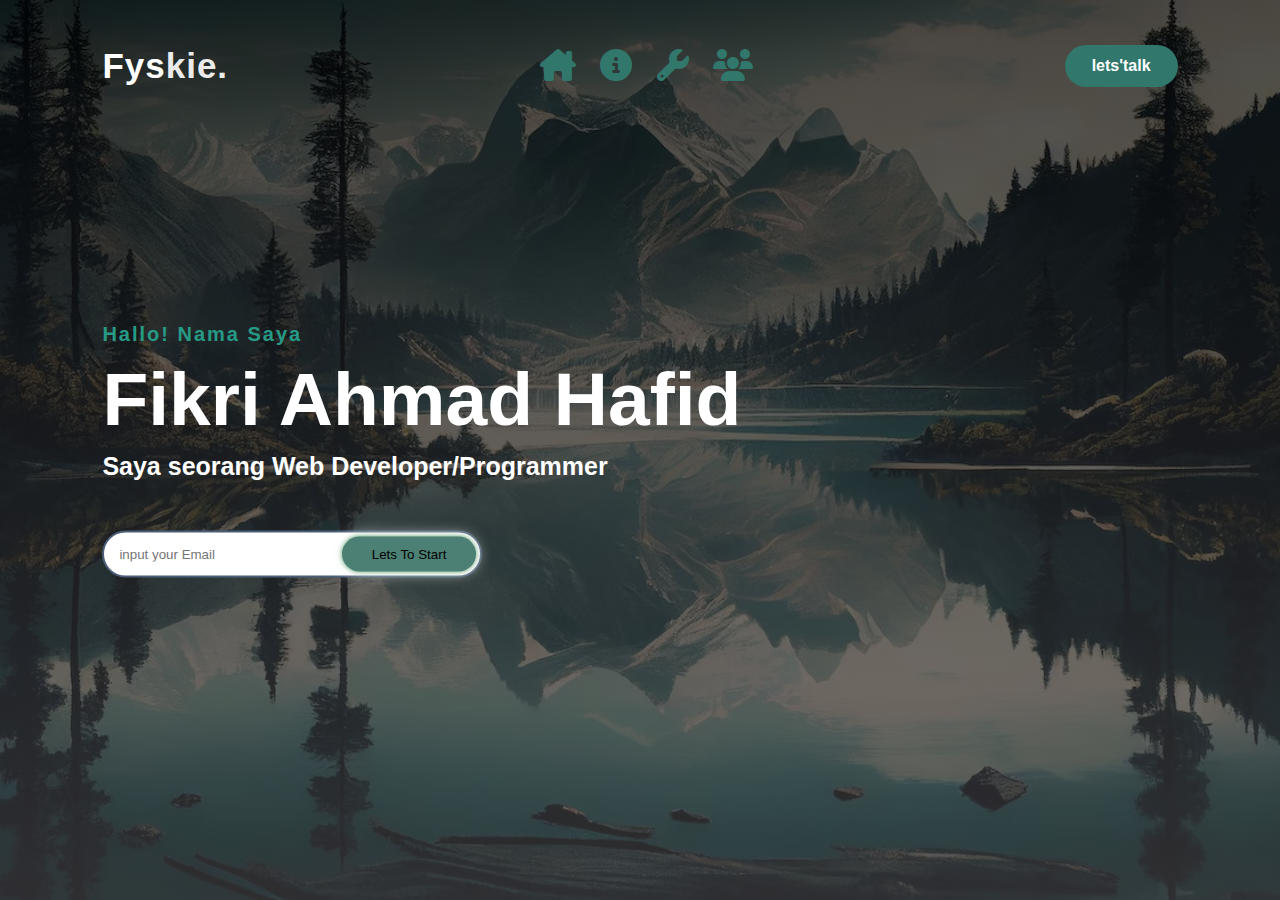
<file: index.html>
<!DOCTYPE html>
<html lang="en">
<head>
    <meta charset="UTF-8">
    <meta name="viewport" content="width=device-width, initial-scale=1.0">
    <link rel="stylesheet" href="https://cdnjs.cloudflare.com/ajax/libs/font-awesome/6.1.1/css/all.min.css">
    <link rel="stylesheet" href="style.css">
    <title>Portofolio</title>
</head>
<body>
    <div class="hero">
        <nav>
            <h2 class="logo">Fys<span>kie.</span></h2>
            <u1>
                <a href="index.html"><i class="home fa-solid fa-house-chimney  fa-2xl"></i></a>
                <a href="about.html"><i class="saya fa-solid fa-circle-info  fa-2xl"></i></a>
                <a href="setting.html"><i class="setting fa-solid fa-wrench fa-2xl"></i></a>
                <a href="kontak.html"><i class="kontak fa-solid fa-users fa-2xl" ></i></a>
            </u1>
            <div class="btn">lets'talk</div>
        </nav>
        <div class="content">
            <h4>Hallo! Nama Saya</h4>
            <h1>Fikri Ahmad Hafid</h1>
            <h3>Saya seorang Web Developer/Programmer</h3>
            <div class="news">
                <form action="">
                    <input type="email" name="email" placeholder="input your Email" id="mail">
                    <input type="submit" value="Lets To Start" name="submit"> 
                </form>
            </div>
        </div>
    </div>
</body>
</html>
<script src="code.js"></script>
</file>
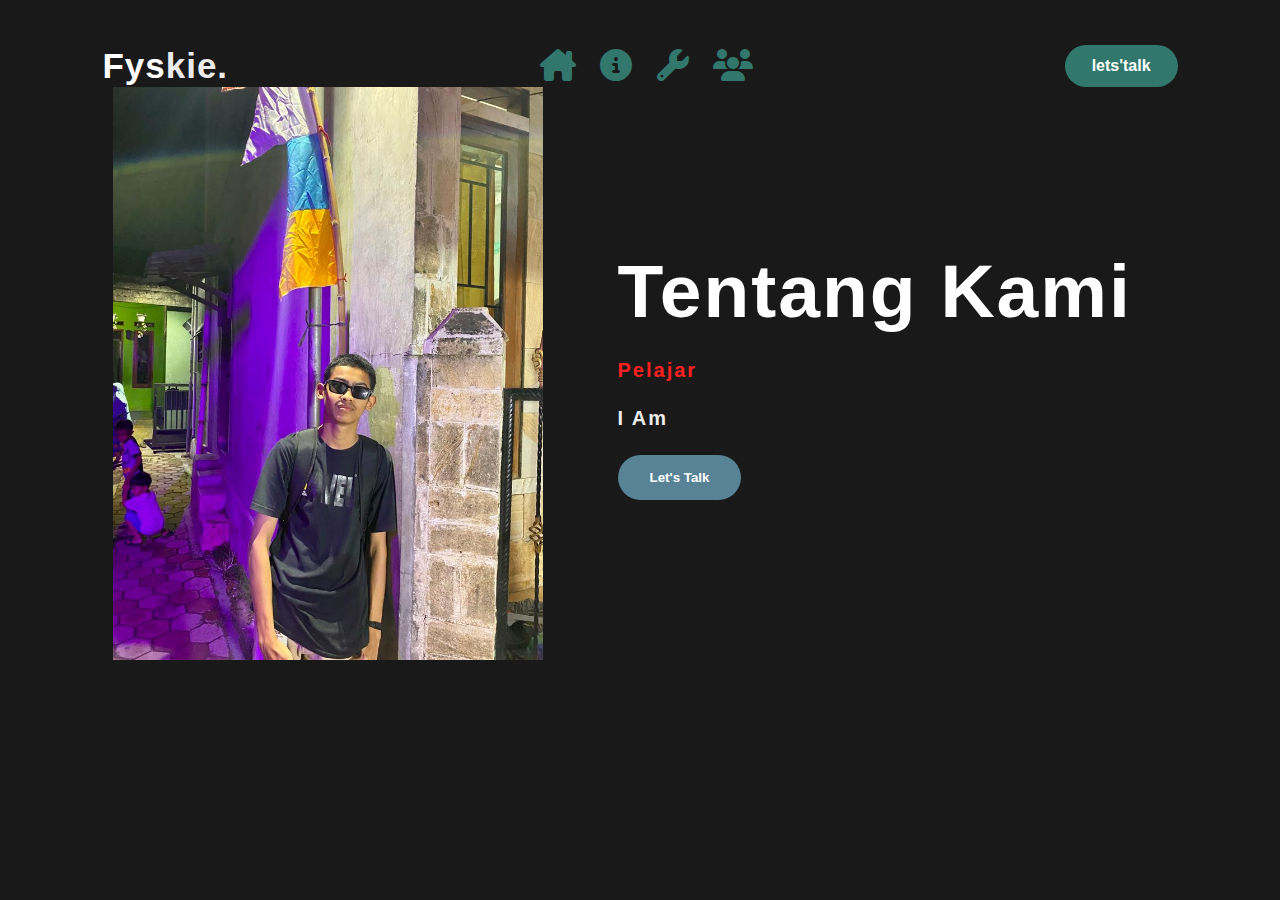
<file: about.html>
<!DOCTYPE html>
<html lang="en">
<head>
    <meta charset="UTF-8">
    <meta name="viewport" content="width=device-width, initial-scale=1.0">
    <link rel="stylesheet" href="https://cdnjs.cloudflare.com/ajax/libs/font-awesome/6.1.1/css/all.min.css">
    <link rel="stylesheet" href="style.css">
    <title>Portofolio</title> 
</head>
<nav>
    <h2 class="logo">Fys<span>kie.</span></h2>
    <u1>
        <a href="index.html"><i class="home fa-solid fa-house-chimney  fa-2xl"></i></a>
        <a href="about.html"><i class="saya fa-solid fa-circle-info  fa-2xl"></i></a>
        <a href="setting.html"><i class="setting fa-solid fa-wrench fa-2xl"></i></a>
        <a href="kontak.html"><i class="kontak fa-solid fa-users fa-2xl" ></i></a>
    </u1>
    <div class="btn">lets'talk</div>
</nav>
<body class="bd">
    <div class="about" id="about">
        <div class="main">
            <img src="profile.jfif" alt="">
            <div class="about-text">
                <h2>Tentang Kami</h2>
                <h5>Pelajar</h5>
                <h5><span class="efek-ngetik"></span></h5>
                <button type="button">Let's Talk</button>
            </div>
        </div>
    </div>
    <script src="code.js"></script>
</body>
</html>
</file>
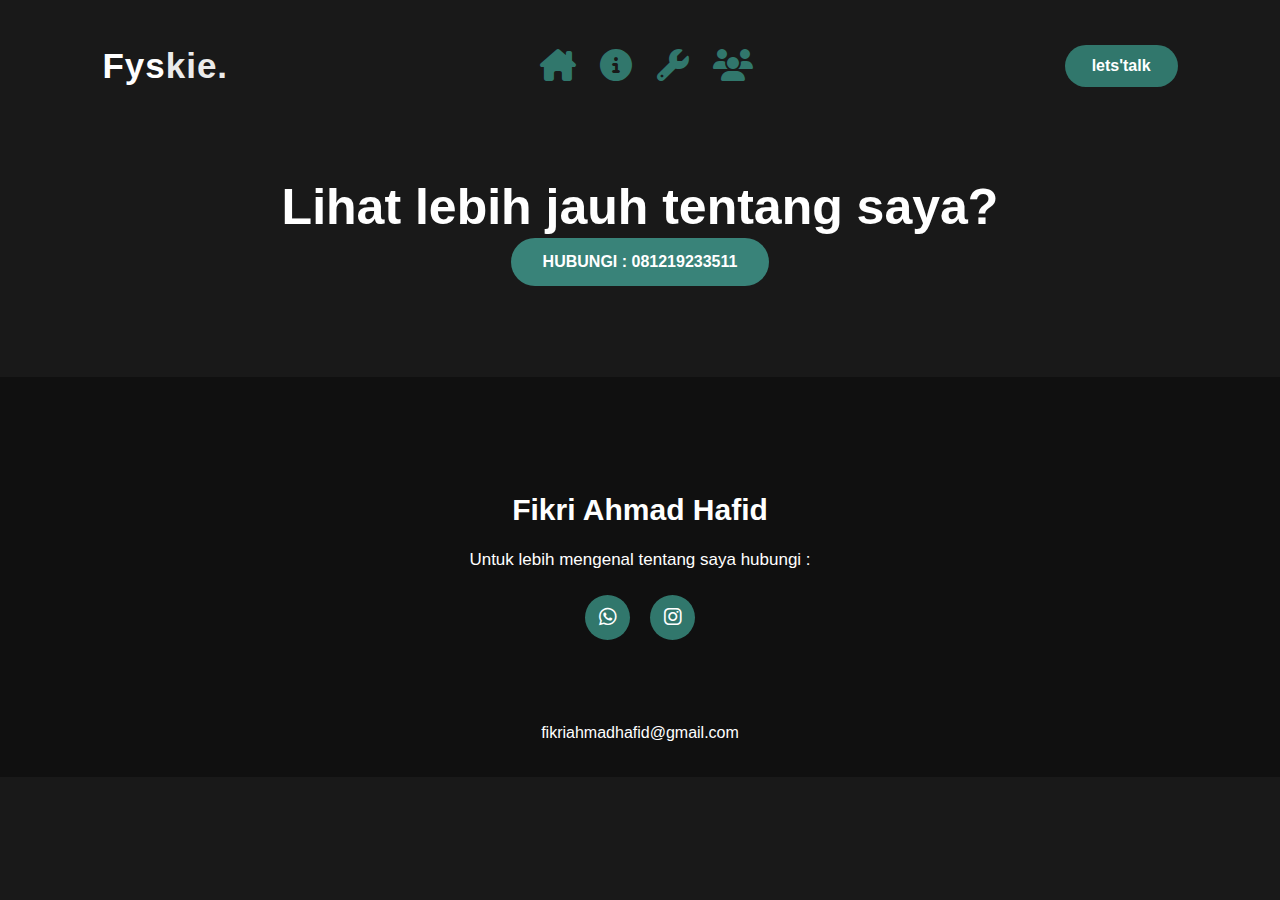
<file: kontak.html>
<!DOCTYPE html>
<html lang="en">
<head>
    <meta charset="UTF-8">
    <meta name="viewport" content="width=device-width, initial-scale=1.0">
    <link rel="stylesheet" href="https://cdnjs.cloudflare.com/ajax/libs/font-awesome/6.1.1/css/all.min.css">
    <link rel="stylesheet" href="style.css">
    <title>Portofolio</title> 
</head>
<body class="bk">
    <nav>
        <h2 class="logo">Fys<span>kie.</span></h2>
        <u1>
            <a href="index.html"><i class="home fa-solid fa-house-chimney  fa-2xl"></i></a>
            <a href="about.html"><i class="saya fa-solid fa-circle-info  fa-2xl"></i></a>
            <a href="setting.html"><i class="setting fa-solid fa-wrench fa-2xl"></i></a>
            <a href="kontak.html"><i class="kontak fa-solid fa-users fa-2xl" ></i></a>
        </u1>
        <div class="btn">lets'talk</div>
    </nav>
    <div class="kontak-saya">
        <p>Lihat lebih jauh tentang saya?</p>
        <a href="#" class="button-dua"> HUBUNGI : 081219233511</a>
    </div>
    <footer>
        <p>Fikri Ahmad Hafid</p>
        <p>Untuk lebih mengenal tentang saya hubungi :</p>
        <div class="sosial">
            <a href="#"><i class="fa-brands fa-whatsapp"></i></a>
            <a href="https://instagram.com/f1kri_____?igshid=cGZrdGZ1M2s1MGZi"><i class="fa-brands fa-instagram"></i></a>
        </div>
        <p class="end">fikriahmadhafid@gmail.com</p>
    </footer>
</body>
</html>
</file>
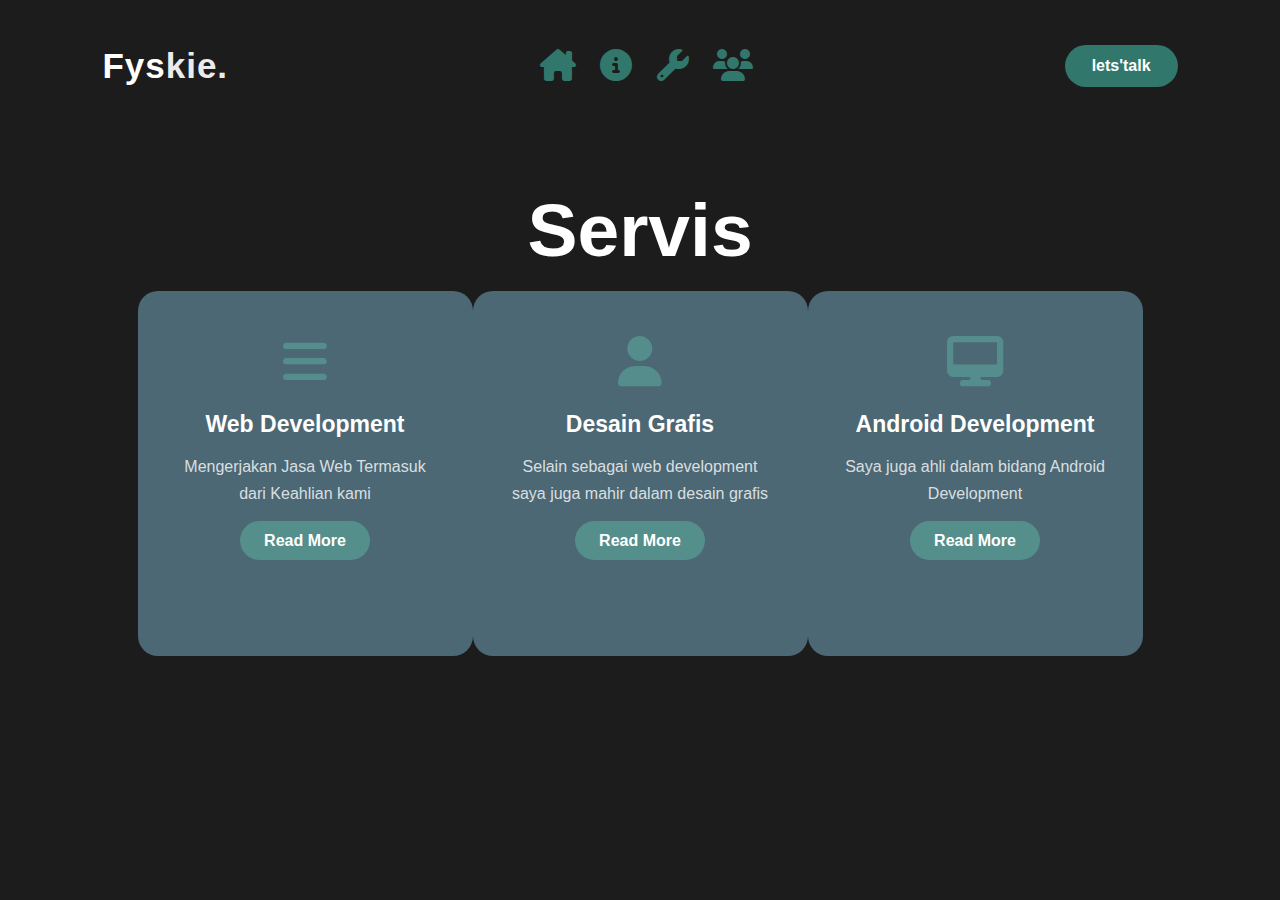
<file: setting.html>
<!DOCTYPE html>
<html lang="en">
<head>
    <meta charset="UTF-8">
    <meta name="viewport" content="width=device-width, initial-scale=1.0">
    <link rel="stylesheet" href="https://cdnjs.cloudflare.com/ajax/libs/font-awesome/6.1.1/css/all.min.css">
    <link rel="stylesheet" href="style.css">
    <title>Portofolio</title>
</head>
<body class="bs">
    <nav>
        <h2 class="logo">Fys<span>kie.</span></h2>
        <u1>
            <a href="index.html"><i class="home fa-solid fa-house-chimney  fa-2xl"></i></a>
            <a href="about.html"><i class="saya fa-solid fa-circle-info  fa-2xl"></i></a>
            <a href="setting.html"><i class="setting fa-solid fa-wrench fa-2xl"></i></a>
            <a href="kontak.html"><i class="kontak fa-solid fa-users fa-2xl" ></i></a>
        </u1>
        <div class="btn">lets'talk</div>
    </nav>
    <div class="service">
        <div class="title">
            <h2>Servis</h2>
        </div>
        <div class="box">
            <div class="card">
                <i class="fa-solid fa-bars"></i>
                <h5>Web Development</h5>
                <div class="pra">
                    <p>Mengerjakan Jasa Web Termasuk dari Keahlian kami</p>
                    <p style="text-align: center;"></p>
                    <a href="#" class="button">Read More</a>
                </div>
            </div>
            <div class="card">
                <i class="fa-solid fa-user"></i>
                <h5>Desain Grafis</h5>
                <div class="pra">
                    <p>Selain sebagai web development saya juga mahir dalam desain grafis</p>
                    <p style="text-align: center;"></p>
                    <a href="#" class="button">Read More</a>
                </div>
            </div>
            <div class="card">
                <i class="fa-solid fa-desktop"></i>
                <h5>Android Development</h5>
                <div class="pra">
                    <p>Saya juga ahli dalam bidang Android Development</p>
                    <p style="text-align: center;"></p>
                    <a href="#" class="button">Read More</a>
                </div>
            </div>
        </div>
    </div>
</body>
</html>
</file>
<file: style.css>
* {
    padding: 0;
    margin: 0;
    font-family: sans-serif;
    box-sizing: border-box;
}
.home{
    color: #31776c; padding-right: 20px;
}
.home:hover{
    color: white;
}
.saya{
    color: #31776c; padding-right: 20px;
}
.saya:hover{
    color: white;
}
.setting{
    color: #31776c; padding-right: 20px;
}
.setting:hover{
    color: white;
}
.kontak{
    color: #31776c;
}
.kontak:hover{
    color:white
}
.hero {
    width: 100%;
    height: 100vh;
    background: linear-gradient(rgba(0, 0, 0, 0.7), rgba(66, 65, 65, 0.7)),url(bgc.avif);
    background-size: cover;
    background-position: center;
    background-repeat: no-repeat;
}
nav {
    display: flex;
    align-items: center;
    justify-content: space-between;
    padding: 45px 8% 0 8%;
}
.logo {
    color: #ffffff;
    font-size: 35px;
    letter-spacing: 1px;
    cursor: pointer;
}

span {
    color: #ebebeb;
}
nav u1 li {
    list-style: none;
    display: inline-block;
    padding: 10px 25px;
}
nav u1 li a {
    text-decoration: none;
    color: #ffffff;
    font-weight: bold;
}

nav u1 li a:hover {
    color: #ececec;
    transition: .4s;
}
.btn {
    background: #31776c;
    color: #ffffff;
    text-decoration: none;
    border: 2px solid transparent;
    font-weight: bold;
    padding: 10px 25px;
    border-radius: 30px;
    transition: transform .4s;
}
.btn:hover{
    transform: scale(1.2);
}
.content {
    position: absolute;
    top: 50%;
    left: 8%;
    transform: translateY(-50%);
}
h1{
    color: #ffffff;
    font-size: 75px;
    margin: 10px 0px 10px;
}
h3 {
    color: #fff;
    font-size: 25px;
    margin-bottom: 50px;
}
h4 {
    color: #279a86;
    letter-spacing: 2px;
    font-size: 20px;
}
.news form {width: 380px;
    max-width: 100%;
    position: relative;
}
.news form input:first-child{
    display: inline-block;
    width: 100%;
    padding: 14px 130px 14px 15px;
    border: 2px solid #4a5e78;
    outline: none;
    border-radius: 30px;
}
.news form input:last-child{
    position: absolute;
    display: inline-block;
    outline: none;
    padding: 10px 30px;
    border: none;
    border-radius: 30px;
    background-color: #4d8074;
    box-shadow: 0px 0px 5px #509c65, 0px 0px 15px #f1f2f1;
    top: 6px;
    right: 6px;
}
.bd{
    background-color: #191919;
}
.bs{
    background: #1d1c1c;
}
.bk{
    background: #191919;
}
.about {
    width: 100%;
}

.about img {
    height: auto;
    width: 430px;
}
.about-text {
    width: 550px;
}

.main {
    width: 1130px;
    max-width: 95%;
    margin: 0 auto;
    display: flex;
    align-items: center;
    justify-content: space-around;
}
 .about-text h2 {
    color: #ffffff;
    letter-spacing: 2px;
    font-size: 75px;
    margin-bottom: 25px;
    text-transform: capitalize;
}
.about-text h5{
    color: #ff2121;
    letter-spacing: 2px;
    font-size: 20px;
    margin-bottom: 25px;
    text-transform: capitalize;
}
.about-text p {
    color: rgb(255, 255, 255);
    letter-spacing: 1px;
    line-height: 28px;
    font-size: 18px;
    margin-bottom: 45px;
}
button {
    background-color: #588296;
    color: #fff;
    border: 2px solid transparent;
    font-weight: bold;
    padding: 13px 30px;
    border-radius: 30px;
    transition: .4s;
}
button:hover{
    background-color: transparent;
    border: 2px solid #ffffff;
    cursor: pointer;
}
.service {
    background: #1d1c1c;
    width: 100%;
    padding: 100px 0;
}
.title h2 {
    color: #ffffff;
    font-size: 75px;
    width: 1130px;
    text-align: center;
    margin: auto;
}
.box {
    display: flex;
    justify-content: center;
    align-items: center;
    min-height: 400px;
}
.card {
    height: 365px;
    width: 335px;
    padding: 20px 35px;
    background: #4c6874;
    border-radius: 20px;
    position: relative;
    text-align: center;
}
.card i {
    font-size: 50px;
    display: block;
    text-align: center;
    margin: 25px 0;
    color: #558d8d;
}
h5 {
    color: #ffffff;
    font-size: 23px;
    margin-bottom: 15px;
}
.pra p {
    color: rgba(255, 255, 255, 0.8);
    font-size: 16px;
    line-height: 27px;
    margin-bottom: 25px;
}
.card .button {
    background-color: #558f8b;
    color: #fff;
    text-decoration: none;
    border: 2px solid transparent;
    font-weight: bold;
    padding: 9px 22px;
    border-radius: 30px;
}
.card .button:hover {
    background-color: transparent;
    border: 2px solid #20b2aa;
    cursor: pointer;
}
.kontak-saya {
    width: 100%;
    background: #191919;
    height: 290px;
    display: flex;
    align-items: center;
    flex-direction: column;
    justify-content: center;
}
.kontak-saya p{
    color: #fff;
    font-size: 50px;
    font-weight: bold;
    margin-bottom: 2px;
}
.kontak-saya .button-dua {
    background-color: #398379;
    color: #fff;
    text-decoration: none;
    border: 2px solid transparent;
    font-weight: bold;
    padding: 13px 30px;
    border-radius: 30px;
}
.kontak-saya .button-dua:hover{
    background-color: transparent;
    border: 2px solid #2d8491;
    cursor: pointer;
}
footer {
    position: relative;
    width: 100%;
    height: 400px;
    background: #101010;
    display: flex;
    flex-direction: column;
    align-items: center;
    justify-content: center;
}

footer p:nth-child(1){
    font-size: 30px;
    color: #fff;
    margin-bottom: 20px;
    font-weight: bold;
}
footer p:nth-child(2){
    font-size: 17px;
    color: #fff;
    text-align: center;
    width: 500px;
    line-height: 26px;
}
.sosial {
    display: flex;
}
.sosial a {
    width: 45px;
    height: 45px;
    display: flex;
    align-items: center;
    justify-content: center;
    background: #31776c;
    border-radius: 50%;
    margin: 22px 10px;
    text-decoration: none;
    color: #fff;
    font-size: 20px;
}
.sosial a:hover{
    transform: scale(1.2);
    transition: .3s;
}
.end {
    position: absolute;
    color: #ffffff;
    bottom: 35px;
}
</file>
